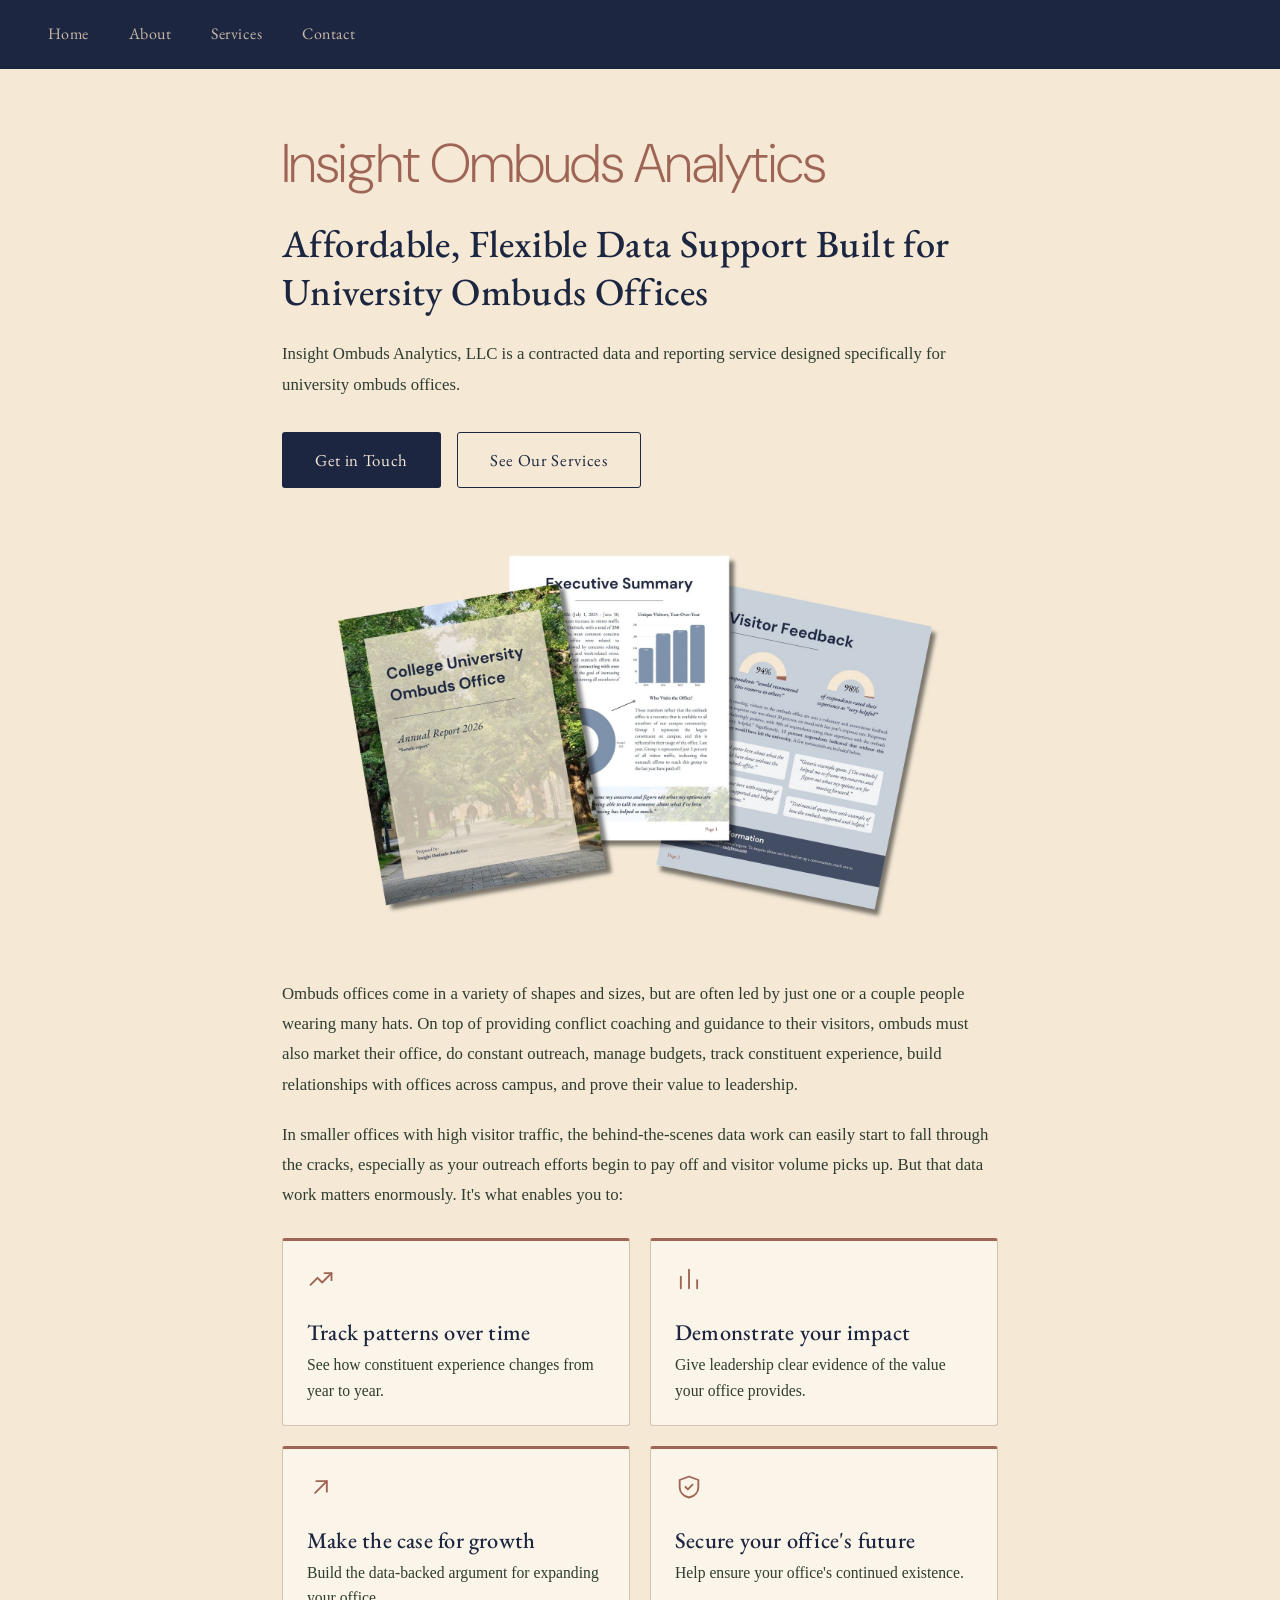
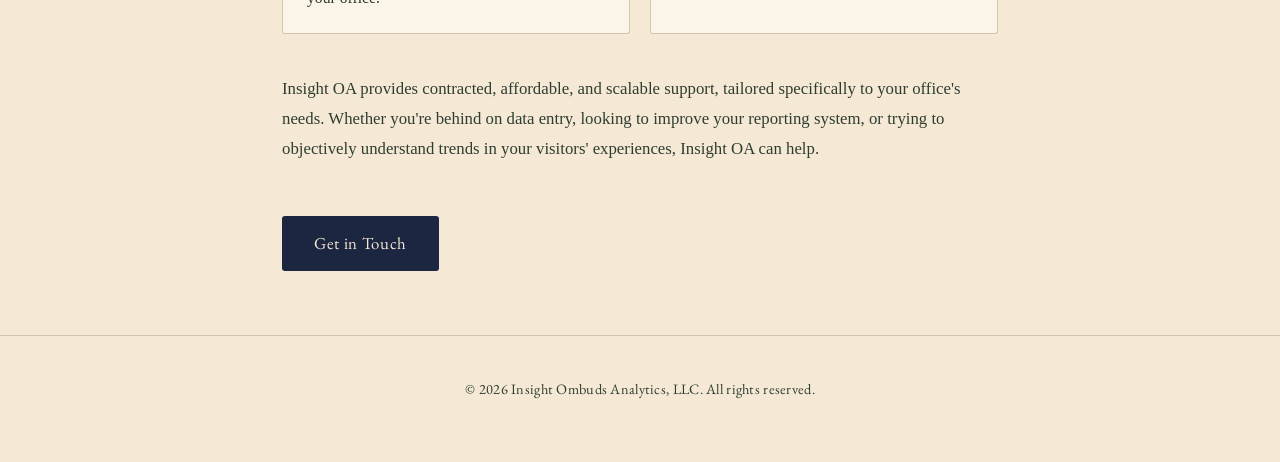
<file: index.html>
<!DOCTYPE html>
<html lang="en">
<head>
  <meta charset="UTF-8" />
  <meta name="viewport" content="width=device-width, initial-scale=1.0"/>
  <title>Insight OA – Data Support for University Ombuds Offices</title>
  <link rel="stylesheet" href="style.css" />
</head>
<body>
  <nav>
    <a href="index.html">Home</a>
    <a href="about.html">About</a>
    <a href="services.html">Services</a>
    <a href="contact.html">Contact</a>
  </nav>
 
  <!-- Hero: headline, one-line summary, buttons, and the report mockup -->
  <header class="hero">
    <div class="hero-text">
      <h1>Insight Ombuds Analytics</h1>
      <h2>Affordable, Flexible Data Support Built for University Ombuds Offices</h2>
      <p class="hero-lede">Insight Ombuds Analytics, LLC is a contracted data and reporting service designed specifically for university ombuds offices.</p>
      <div class="hero-actions">
        <a href="contact.html" class="button">Get in Touch</a>
        <a href="services.html" class="button button-secondary">See Our Services</a>
      </div>
    </div>
    <div class="hero-media">
      <img class="hero-image" src="Sample Annual Report Excerpt.jpg" alt="Sample annual report excerpt" />
    </div>
  </header>
 
  <main>
    <p>Ombuds offices come in a variety of shapes and sizes, but are often led by just one or a couple people wearing many hats. On top of providing conflict coaching and guidance to their visitors, ombuds must also market their office, do constant outreach, manage budgets, track constituent experience, build relationships with offices across campus, and prove their value to leadership.</p>
 
    <p>In smaller offices with high visitor traffic, the behind-the-scenes data work can easily start to fall through the cracks, especially as your outreach efforts begin to pay off and visitor volume picks up. But that data work matters enormously. It's what enables you to:</p>
 
    <!-- Four cards -->
    <div class="cards">
 
      <div class="card">
        <svg class="card-icon" viewBox="0 0 24 24" aria-hidden="true">
          <polyline points="3 17 9 11 13 15 21 7"/>
          <polyline points="15 7 21 7 21 13"/>
        </svg>
        <h3>Track patterns over time</h3>
        <p>See how constituent experience changes from year to year.</p>
      </div>
 
      <div class="card">
        <svg class="card-icon" viewBox="0 0 24 24" aria-hidden="true">
          <line x1="5" y1="20" x2="5" y2="10"/>
          <line x1="12" y1="20" x2="12" y2="4"/>
          <line x1="19" y1="20" x2="19" y2="13"/>
        </svg>
        <h3>Demonstrate your impact</h3>
        <p>Give leadership clear evidence of the value your office provides.</p>
      </div>
 
      <div class="card">
        <svg class="card-icon" viewBox="0 0 24 24" aria-hidden="true">
          <line x1="7" y1="17" x2="17" y2="7"/>
          <polyline points="8 7 17 7 17 16"/>
        </svg>
        <h3>Make the case for growth</h3>
        <p>Build the data-backed argument for expanding your office.</p>
      </div>
 
      <div class="card">
        <svg class="card-icon" viewBox="0 0 24 24" aria-hidden="true">
          <path d="M12 3l8 3v6c0 4.5-3.2 8-8 9-4.8-1-8-4.5-8-9V6l8-3z"/>
          <polyline points="9 12 11 14 15 10"/>
        </svg>
        <h3>Secure your office's future</h3>
        <p>Help ensure your office's continued existence.</p>
      </div>
 
    </div>
 
    <p>Insight OA provides contracted, affordable, and scalable support, tailored specifically to your office's needs. Whether you're behind on data entry, looking to improve your reporting system, or trying to objectively understand trends in your visitors' experiences, Insight OA can help.</p>
 
    <a href="contact.html" class="button">Get in Touch</a>
  </main>
 
  <footer>
    <p>© 2026 Insight Ombuds Analytics, LLC. All rights reserved.</p>
  </footer>
</body>
</html>

  </footer>
</body>
</html>
</file>
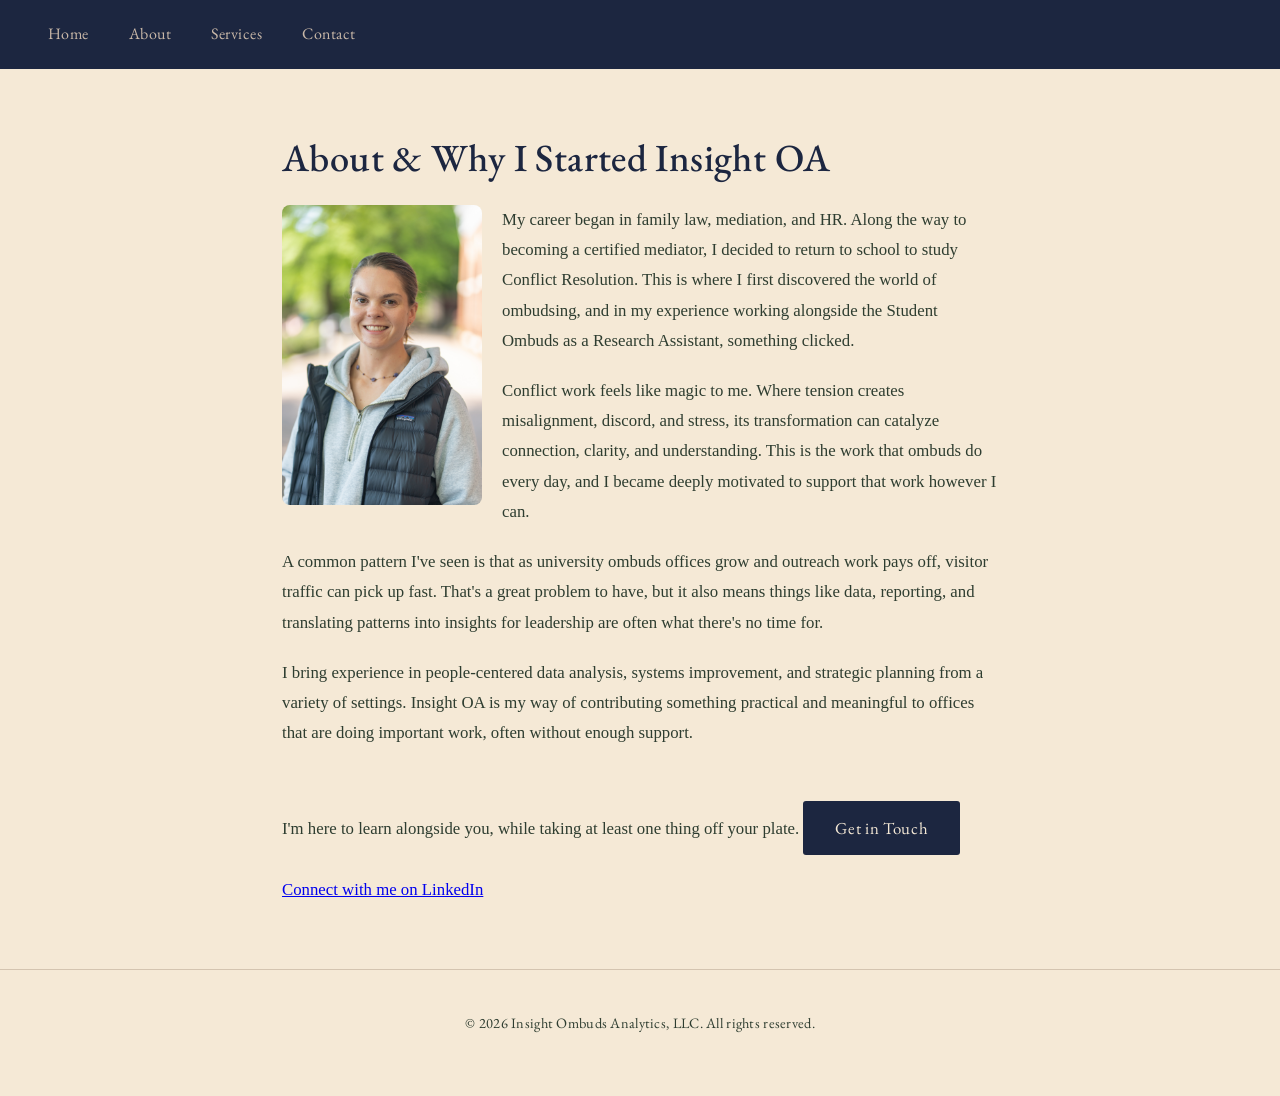
<file: about.html>
<!DOCTYPE html>
<html lang="en">
<head>
  <meta charset="UTF-8" />
  <meta name="viewport" content="width=device-width, initial-scale=1.0"/>
  <title>About – Insight OA</title>
  <link rel="stylesheet" href="style.css" />
</head>
<body>
  <nav>
    <a href="index.html">Home</a>
    <a href="about.html">About</a>
    <a href="services.html">Services</a>
    <a href="contact.html">Contact</a>
  </nav>

  <main>
    <h2>About & Why I Started Insight OA</h2>

<section>
    <img src="Isabel Brooke headshot.jpg" alt="Isabel Brooke" width="200" style="float: left; margin-right: 20px; margin-bottom: 10px; border-radius: 8px;">
    
    <p>My career began in family law, mediation, and HR. Along the way to becoming a certified mediator, I decided to return to school to study Conflict Resolution. This is where I first discovered the world of ombudsing, and in my experience working alongside the Student Ombuds as a Research Assistant, something clicked.</p>

    <p>Conflict work feels like magic to me. Where tension creates misalignment, discord, and stress, its transformation can catalyze connection, clarity, and understanding. This is the work that ombuds do every day, and I became deeply motivated to support that work however I can.</p>

    <p>A common pattern I've seen is that as university ombuds offices grow and outreach work pays off, visitor traffic can pick up fast. That's a great problem to have, but it also means things like data, reporting, and translating patterns into insights for leadership are often what there's no time for.</p>

    <p>I bring experience in people-centered data analysis, systems improvement, and strategic planning from a variety of settings. Insight OA is my way of contributing something practical and meaningful to offices that are doing important work, often without enough support.</p>

    <p>I'm here to learn alongside you, while taking at least one thing off your plate.
    
    <a href="contact.html" class="button">Get in Touch</a>
      
    <p> <a href="https://www.linkedin.com/in/isabel-brooke-6360b1140/" target="_blank">Connect with me on LinkedIn</a> </p>
    
  </main>

  <footer>
    <p>© 2026 Insight Ombuds Analytics, LLC. All rights reserved.</p>
  </footer>
</body>
</html>
</file>
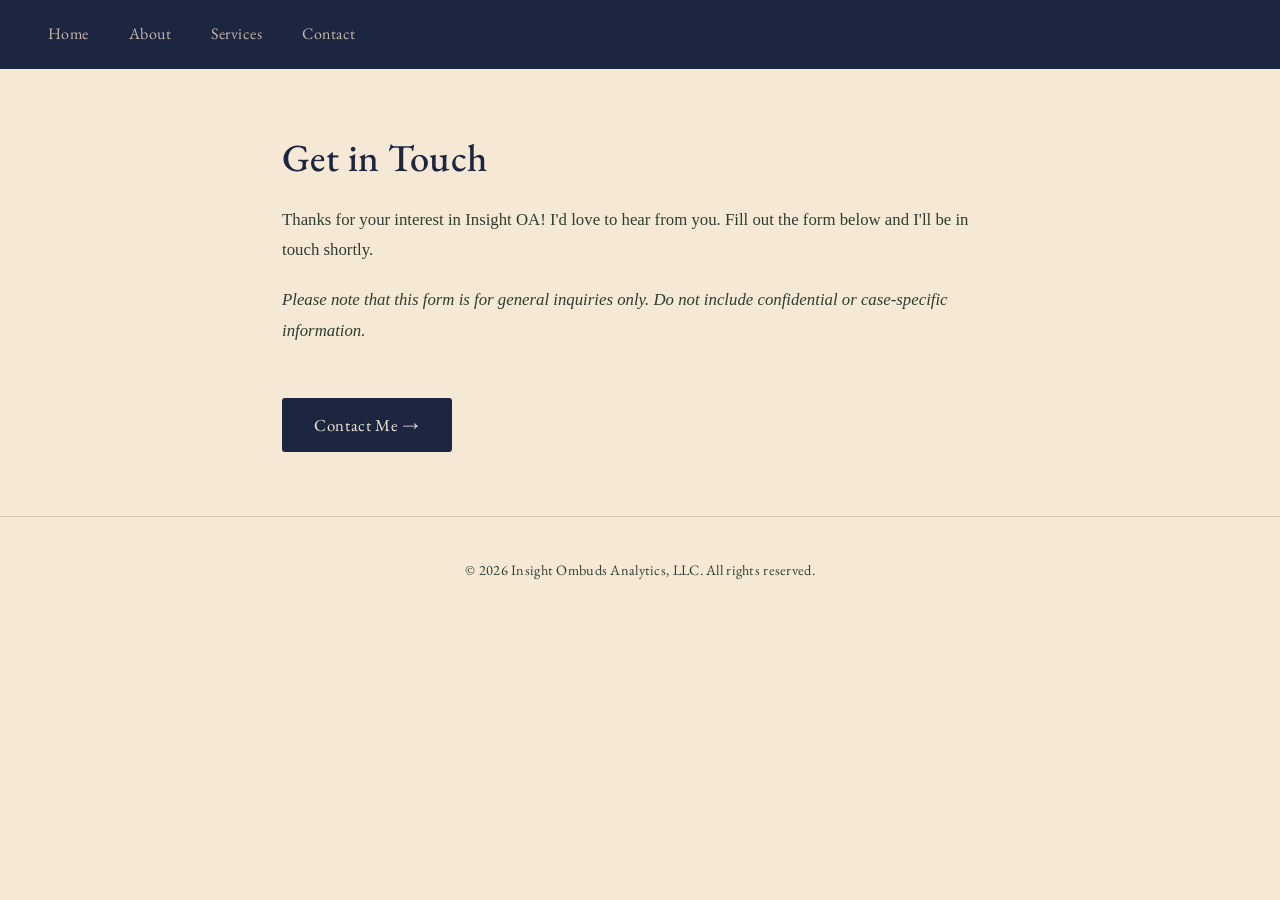
<file: contact.html>
<!DOCTYPE html>
<html lang="en">
<head>
  <meta charset="UTF-8" />
  <meta name="viewport" content="width=device-width, initial-scale=1.0"/>
  <title>Contact – Insight OA</title>
  <link rel="stylesheet" href="style.css" />
</head>
<body>
  <nav>
    <a href="index.html">Home</a>
    <a href="about.html">About</a>
    <a href="services.html">Services</a>
    <a href="contact.html">Contact</a>
  </nav>

  <main>
    <h2>Get in Touch</h2>

    <p>Thanks for your interest in Insight OA! I'd love to hear from you. Fill out the form below and I'll be in touch shortly.</p>

    <p><em>Please note that this form is for general inquiries only. Do not include confidential or case-specific information.</em></p>

    <a href="https://forms.cloud.microsoft/Pages/ResponsePage.aspx?id=RBFhGq_bBEW2hs8buqh7DAb6iH1LrDZPqL_VXi8dQo1UNUs5N05UQ0laTlZJTTRNSFBRSFBKS05NNS4u" class="button" target="_blank">Contact Me →</a>
  </main>

  <footer>
    <p>© 2026 Insight Ombuds Analytics, LLC. All rights reserved.</p>
  </footer>
</body>
</html>
</file>
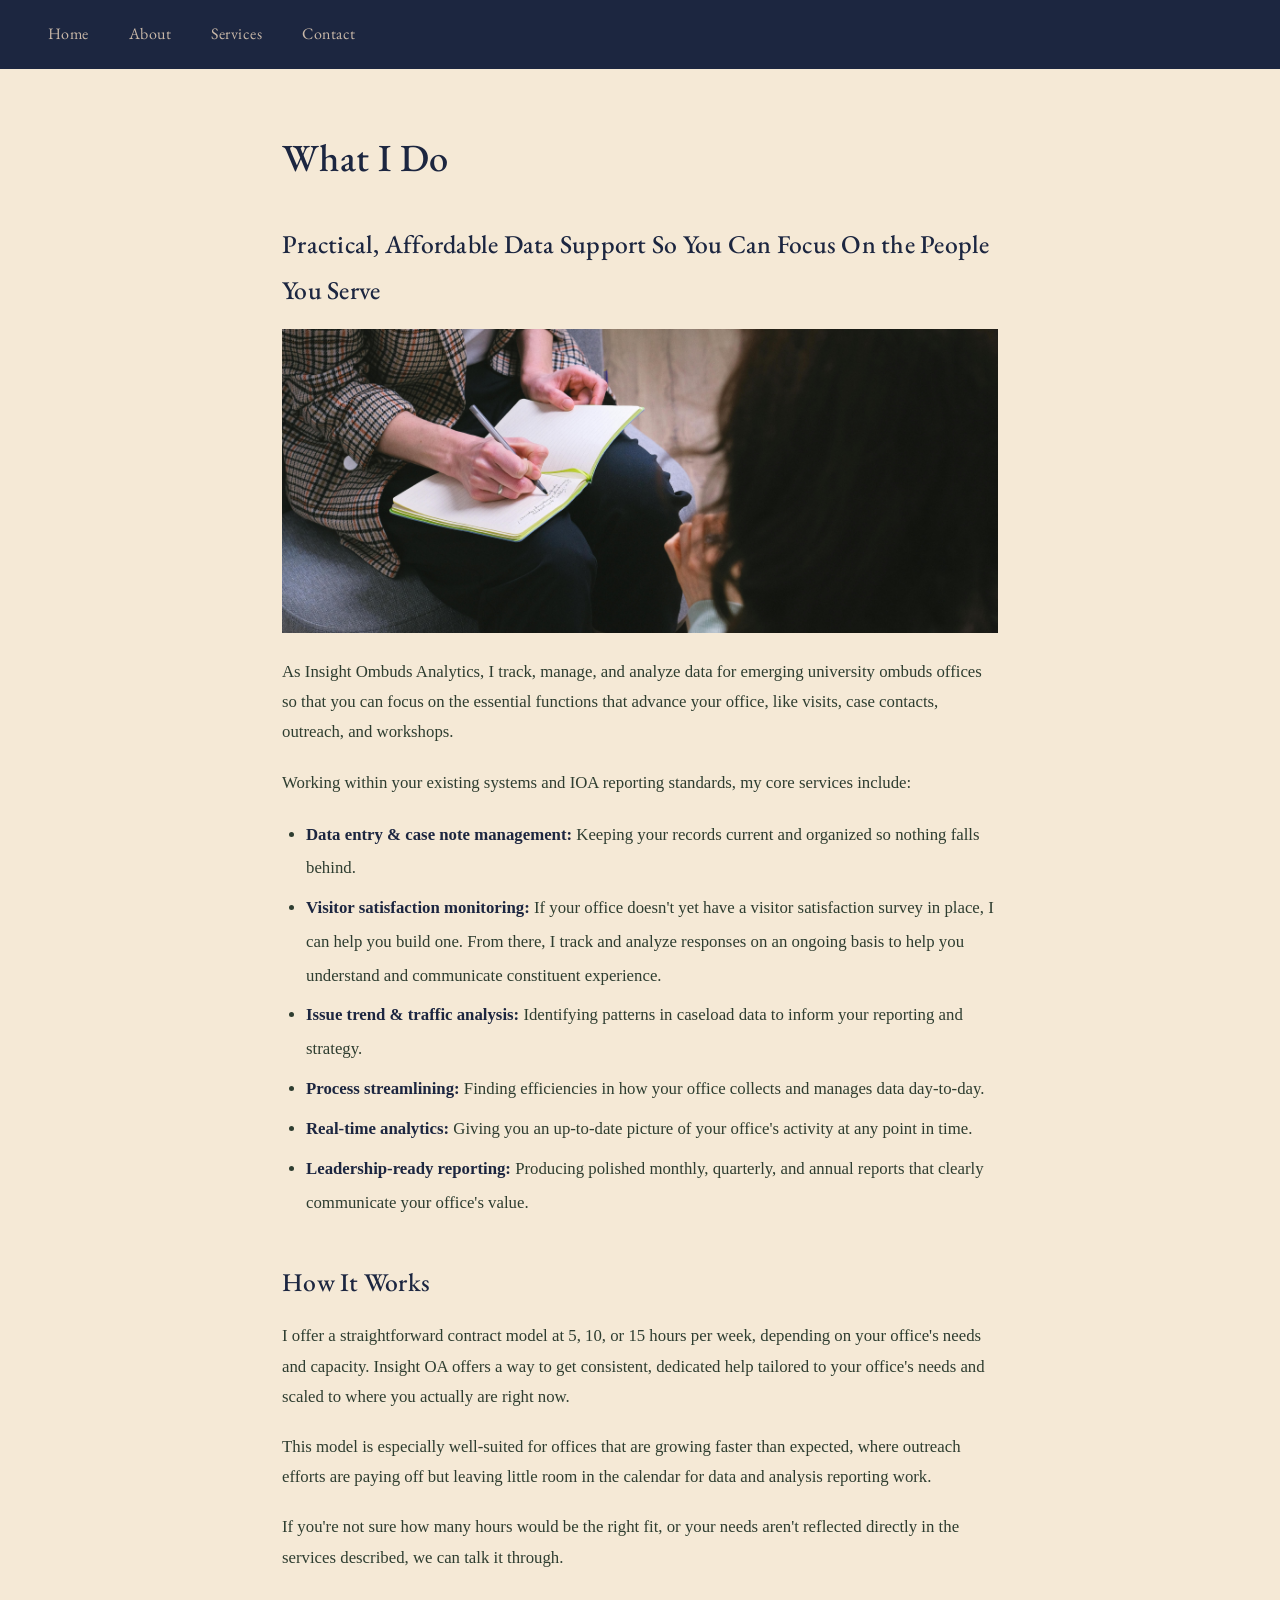
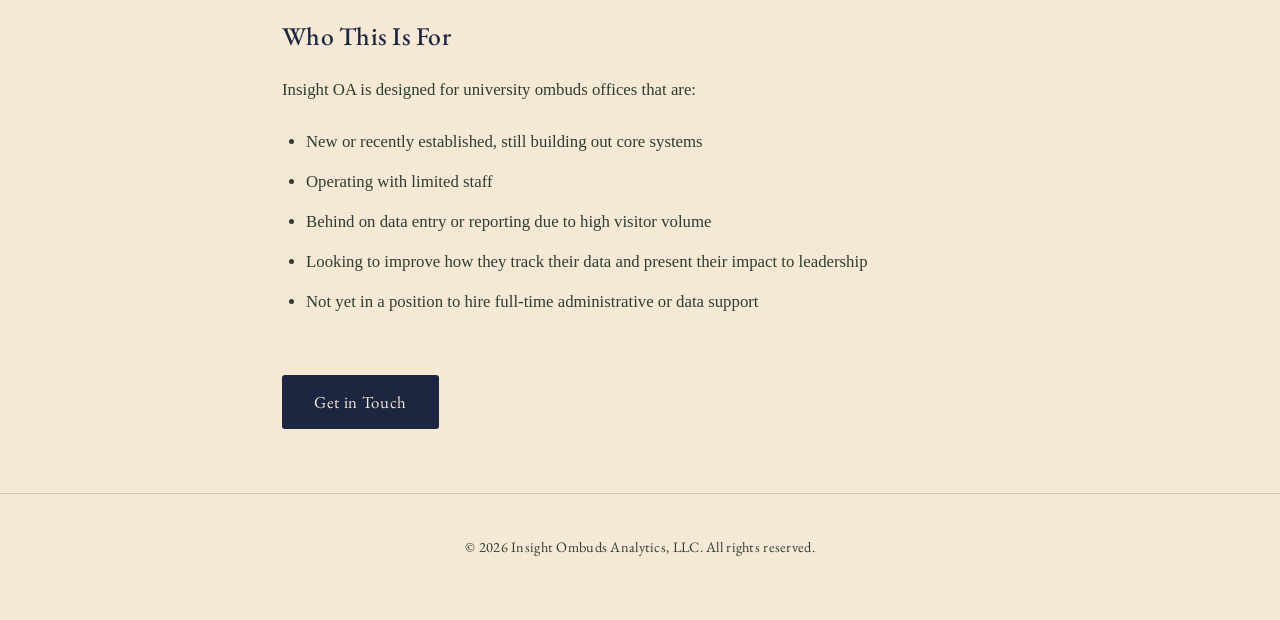
<file: services.html>
<!DOCTYPE html>
<html lang="en">
<head>
  <meta charset="UTF-8" />
  <meta name="viewport" content="width=device-width, initial-scale=1.0"/>
  <title>Services – Insight OA</title>
  <link rel="stylesheet" href="style.css" />
</head>
<body>
  <nav>
    <a href="index.html">Home</a>
    <a href="about.html">About</a>
    <a href="services.html">Services</a>
    <a href="contact.html">Contact</a>
  </nav>

  <main>
    <h2>What I Do</h2>
    <h3>Practical, Affordable Data Support So You Can Focus On the People You Serve</h3>

    <img src="Conversation.jpg" alt="ombuds conversation with visitor" style="display: block; margin: 0 auto 1.5rem auto; max-width: 100%;" />

    <p>As Insight Ombuds Analytics, I track, manage, and analyze data for emerging university ombuds offices so that you can focus on the essential functions that advance your office, like visits, case contacts, outreach, and workshops.</p>

    <p>Working within your existing systems and IOA reporting standards, my core services include:</p>

    <ul>
      <li><strong>Data entry & case note management:</strong> Keeping your records current and organized so nothing falls behind.</li>
      <li><strong>Visitor satisfaction monitoring:</strong> If your office doesn't yet have a visitor satisfaction survey in place, I can help you build one. From there, I track and analyze responses on an ongoing basis to help you understand and communicate constituent experience.</li>
      <li><strong>Issue trend & traffic analysis:</strong> Identifying patterns in caseload data to inform your reporting and strategy.</li>
      <li><strong>Process streamlining:</strong> Finding efficiencies in how your office collects and manages data day-to-day.</li>
      <li><strong>Real-time analytics:</strong> Giving you an up-to-date picture of your office's activity at any point in time.</li>
      <li><strong>Leadership-ready reporting:</strong> Producing polished monthly, quarterly, and annual reports that clearly communicate your office's value.</li>
    </ul>

    <h3>How It Works</h3>

    <p>I offer a straightforward contract model at 5, 10, or 15 hours per week, depending on your office's needs and capacity. Insight OA offers a way to get consistent, dedicated help tailored to your office's needs and scaled to where you actually are right now.</p>

    <p>This model is especially well-suited for offices that are growing faster than expected, where outreach efforts are paying off but leaving little room in the calendar for data and analysis reporting work.</p>

    <p>If you're not sure how many hours would be the right fit, or your needs aren't reflected directly in the services described, we can talk it through.</p>

    <h3>Who This Is For</h3>

    <p>Insight OA is designed for university ombuds offices that are:</p>

    <ul>
      <li>New or recently established, still building out core systems</li>
      <li>Operating with limited staff</li>
      <li>Behind on data entry or reporting due to high visitor volume</li>
      <li>Looking to improve how they track their data and present their impact to leadership</li>
      <li>Not yet in a position to hire full-time administrative or data support</li>
    </ul>

    <a href="contact.html" class="button">Get in Touch</a>
  </main>

  <footer>
    <p>© 2026 Insight Ombuds Analytics, LLC. All rights reserved.</p>
  </footer>
</body>
</html>
</file>
<file: style.css>
@import url('https://fonts.googleapis.com/css2?family=EB+Garamond:wght@400;500&family=DM+Sans:wght@400;600&display=swap');

* {
  box-sizing: border-box;
  margin: 0;
  padding: 0;
}

body {
  font-family: Georgia, serif;
  background-color: #F5E9D6;
  color: #1C2640;
  line-height: 1.8;
  font-size: 1.05rem;
}

/* Navigation */
nav {
  background-color: #1C2640;
  padding: 1.25rem 3rem;
  display: flex;
  align-items: center;
  gap: 2.5rem;
}

nav .site-title {
  font-family: 'EB Garamond', serif;
  font-size: 1.3rem;
  font-weight: 500;
  color: #F5E9D6;
  text-decoration: none;
  margin-right: auto;
  letter-spacing: 0.02em;
}

nav a {
  font-family: 'EB Garamond', serif;
  color: #c9b8a8;
  text-decoration: none;
  font-size: 1rem;
  letter-spacing: 0.03em;
  transition: color 0.2s;
}

nav a:hover {
  color: #F5E9D6;
}

/* Main content */
main {
  max-width: 780px;
  margin: 4rem auto;
  padding: 0 2rem;
}

/* Headings */
h1 {
  font-family: 'DM Sans', sans-serif;
  font-size: 3.4rem;
  font-weight: 250;
  color: #9E6455;
  line-height: 1.15;
  margin-bottom: 1.5rem;
  letter-spacing: -0.01em;
}

h2 {
  font-family: 'EB Garamond', serif;
  font-size: 2.4rem;
  font-weight: 500;
  color: #1C2640;
  line-height: 1.25;
  margin-bottom: 1.5rem;
  letter-spacing: 0.01em;
}

h3 {
  font-family: 'EB Garamond', serif;
  font-size: 1.6rem;
  font-weight: 500;
  color: #1C2640;
  margin-top: 2.5rem;
  margin-bottom: 1rem;
  letter-spacing: 0.01em;
}

/* Paragraphs */
p {
  margin-bottom: 1.25rem;
  color: #2e3d30;
}

/* Lists */
ul {
  margin: 1rem 0 1.5rem 1.5rem;
  line-height: 2;
}

ul li {
  margin-bottom: 0.4rem;
  color: #2e3d30;
}

ul li strong {
  color: #1C2640;
}

/* Horizontal rule */
hr {
  border: none;
  border-top: 1px solid #d4c4b0;
  margin: 2.5rem 0;
}

/* Button */
.button {
  display: inline-block;
  margin-top: 2rem;
  padding: 0.75rem 2rem;
  background-color: #1C2640;
  color: #F5E9D6;
  font-family: 'EB Garamond', serif;
  font-size: 1.05rem;
  letter-spacing: 0.04em;
  text-decoration: none;
  border-radius: 3px;
  transition: background-color 0.2s;
}

.button:hover {
  background-color: #9E6455;
}

/* Footer */
footer {
  text-align: center;
  padding: 2.5rem;
  margin-top: 4rem;
  border-top: 1px solid #d4c4b0;
  font-family: 'EB Garamond', serif;
  font-size: 0.9rem;
  color: #7A6E62;
  letter-spacing: 0.02em;
}
.cards {
  display: grid;
  grid-template-columns: repeat(2, 1fr);
  gap: 1.25rem;
  margin: 1.75rem 0 2.5rem;
}
 
.card {
  background-color: #FBF4E8;
  border: 1px solid #d4c4b0;
  border-top: 3px solid #9E6455;
  border-radius: 3px;
  padding: 1.5rem 1.5rem 1.4rem;
}
 
.card-icon {
  width: 28px;
  height: 28px;
  fill: none;
  stroke: #9E6455;
  stroke-width: 1.6;
  stroke-linecap: round;
  stroke-linejoin: round;
}
 
/* .card h3 is more specific than the global h3, so these win */
.card h3 {
  margin: 0.9rem 0 0.4rem;
  font-size: 1.4rem;
  line-height: 1.25;
}
 
.card p {
  margin: 0;
  font-size: 0.98rem;
  line-height: 1.6;
}
 
/* Stack on phones */
@media (max-width: 600px) {
  .cards {
    grid-template-columns: 1fr;
  }
}
/* Same width and side padding as <main>, so everything lines up */
.hero {
  max-width: 780px;
  margin: 4rem auto 0;
  padding: 0 2rem;
}
 
.hero-lede {
  margin-bottom: 0;
}
 
.hero-actions {
  display: flex;
  flex-wrap: wrap;
  gap: 1rem;
  margin-top: 2rem;
}
 
/* Both buttons share the same border so they match in height */
.hero-actions .button {
  margin-top: 0;
  border: 1px solid transparent;
}
 
.hero-actions .button-secondary {
  background-color: transparent;
  color: #1C2640;
  border-color: #1C2640;
}
 
.hero-actions .button-secondary:hover {
  background-color: #1C2640;
  color: #F5E9D6;
}
 
/* Report mockup: centered, plain, never stretched past its natural size */
.hero-image {
  display: block;
  max-width: 100%;
  height: auto;
  margin: 2.5rem auto 0;
}
 
/* Main content starts below the hero */
.hero + main {
  margin-top: 3rem;
}
 
/* Slightly smaller title on phones so it wraps cleanly */
@media (max-width: 600px) {
  .hero h1 {
    font-size: 2.6rem;
  }
}
</file>
